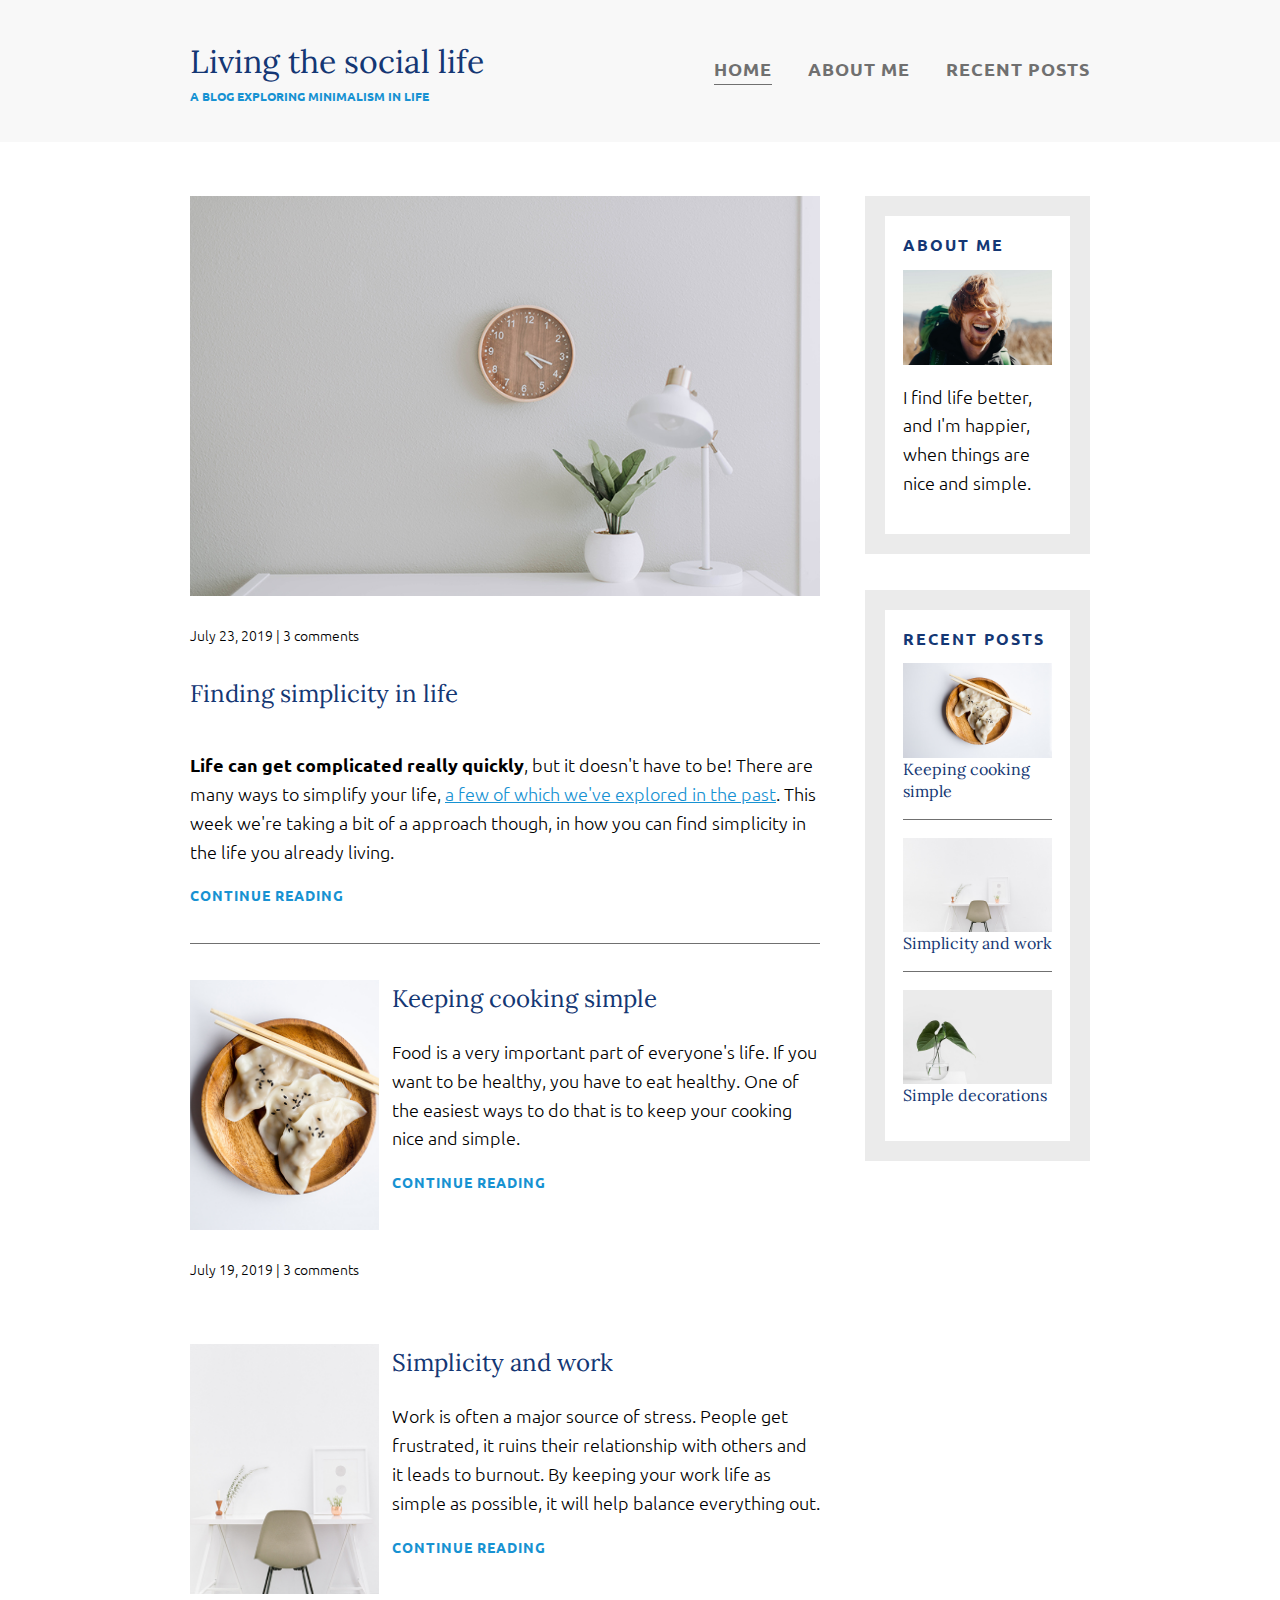
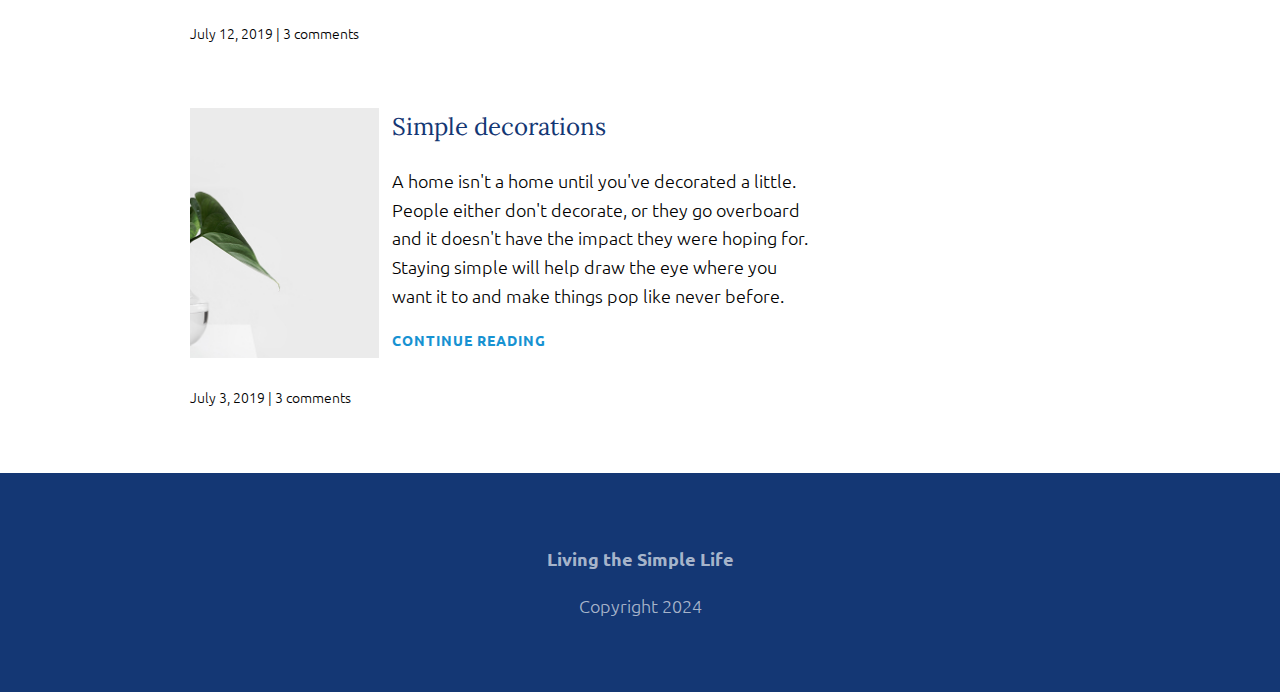
<file: index.html>
<html>

    <head>
        <link href="https://fonts.googleapis.com/css?family=Lora|Ubuntu:300,400,700&display=swap" rel="stylesheet">
        <link rel="stylesheet" href="css/styles.css">
    </head>

    <body>
        <header>
            <div class="container container-flex">
                <div class="site-title">
                    <h1>Living the social life</h1>
                    <p class="subtitle">A blog exploring minimalism in life</p>
                </div>
                <nav>
                    <ul>
                        <li><a href="index.html" class="current-page">Home</a></li>
                        <li><a href="about-me.html">About me</a></li>
                        <li><a href="recent-posts.html">Recent posts</a></li>
                    </ul>
                </nav>
            </div> <!-- / .container -->
        </header>

        <div class="container container-flex">
            <main role="main">

                <article class="article-featured">
                    <h2 class="article-title">Finding simplicity in life</h2>
                    <img src="img/life.jpg" alt="simple white desk on a white wall with a plant on the far right side" class="article-image">
                    <p class="article-info">July 23, 2019 | 3 comments</p>
                    <p class="article-body"><strong>Life can get complicated really quickly</strong>, but it doesn't have to be! There are many ways to simplify your life, <a href="#">a few of which we've explored in the past</a>. This week we're taking a bit of a approach though, in how you can find simplicity in the life you already living.</p>
                    <a href="#" class="article-read-more">continue reading</a>
                </article>

                <article class="article-recent">
                    <div class="article-recent-main">
                        <h2 class="article-title">Keeping cooking simple </h2>
                        <p class="article-body">Food is a very important part of everyone's life. If you want to be healthy, you have to eat healthy. One of the easiest ways to do that is to keep your cooking nice and simple.</p>
                        <a href="#" class="article-read-more">continue reading</a>
                    </div>
                    <div class="article-recent-secondary">
                        <img src="img/food.jpg" alt="two dumplings on a wood plate with chopsticks" class="article-image">
                        <p class="article-info">July 19, 2019 | 3 comments</p>
                    </div>
                </article>

                <article class="article-recent">
                    <div class="article-recent-main">
                        <h2 class="article-title">Simplicity and work </h2>
                        <p class="article-body">Work is often a major source of stress. People get frustrated, it ruins their relationship with others and it leads to burnout. By keeping your work life as simple as possible, it will help balance everything out.</p>
                        <a href="#" class="article-read-more">continue reading</a>
                    </div>
                    <div class="article-recent-secondary">
                        <img src="img/work.jpg" alt="a chair white chair at a white desk on a white wall" class="article-image">
                        <p class="article-info">July 12, 2019 | 3 comments</p>
                    </div>
                </article>

                <article class="article-recent">
                    <div class="article-recent-main">
                        <h2 class="article-title">Simple decorations</h2>
                        <p class="article-body">A home isn't a home until you've decorated a little. People either don't decorate, or they go overboard and it doesn't have the impact they were hoping for. Staying simple will help draw the eye where you want it to and make things pop like never before.</p>
                        <a href="#" class="article-read-more">continue reading</a>
                    </div>
                    <div class="article-recent-secondary">
                        <img src="img/deco.jpg" alt="a green plant in a clear, round vase with water in it" class="article-image">
                        <p class="article-info">July 3, 2019 | 3 comments</p>
                    </div>
                </article>
            </main>

            <aside class="sidebar">

                <div class="sidebar-widget">
                    <h2 class="widget-title">ABOUT ME</h2>
                    <img src="img/about-me.jpg" alt="john doe" class="widget-image">
                    <p class="widget-body">I find life better, and I'm happier, when things are nice and simple.</p>
                </div>

                <div class="sidebar-widget">
                    <h2 class="widget-title">RECENT POSTS</h2>
                    <div class="widget-recent-post">
                        <h3 class="widget-recent-post-title">Keeping cooking simple</h3>
                        <img src="img/food.jpg" alt="two dumplings on a wood plate with chopsticks" class="widget-image">
                    </div>
                    <div class="widget-recent-post">
                        <h3 class="widget-recent-post-title">Simplicity and work</h3>
                        <img src="img/work.jpg" alt="a chair white chair at a white desk on a white wall" class="widget-image">
                    </div>
                    <div class="widget-recent-post">
                        <h3 class="widget-recent-post-title">Simple decorations</h3>
                        <img src="img/deco.jpg" alt="a green plant in a clear, round vase with water in it" class="widget-image">
                    </div>
                </div>

            </aside>

        </div>


        <footer>
            <p><strong>Living the Simple Life</strong></p>
            <p>Copyright 2024</p>
        </footer>


    </body>

</html>
</file>
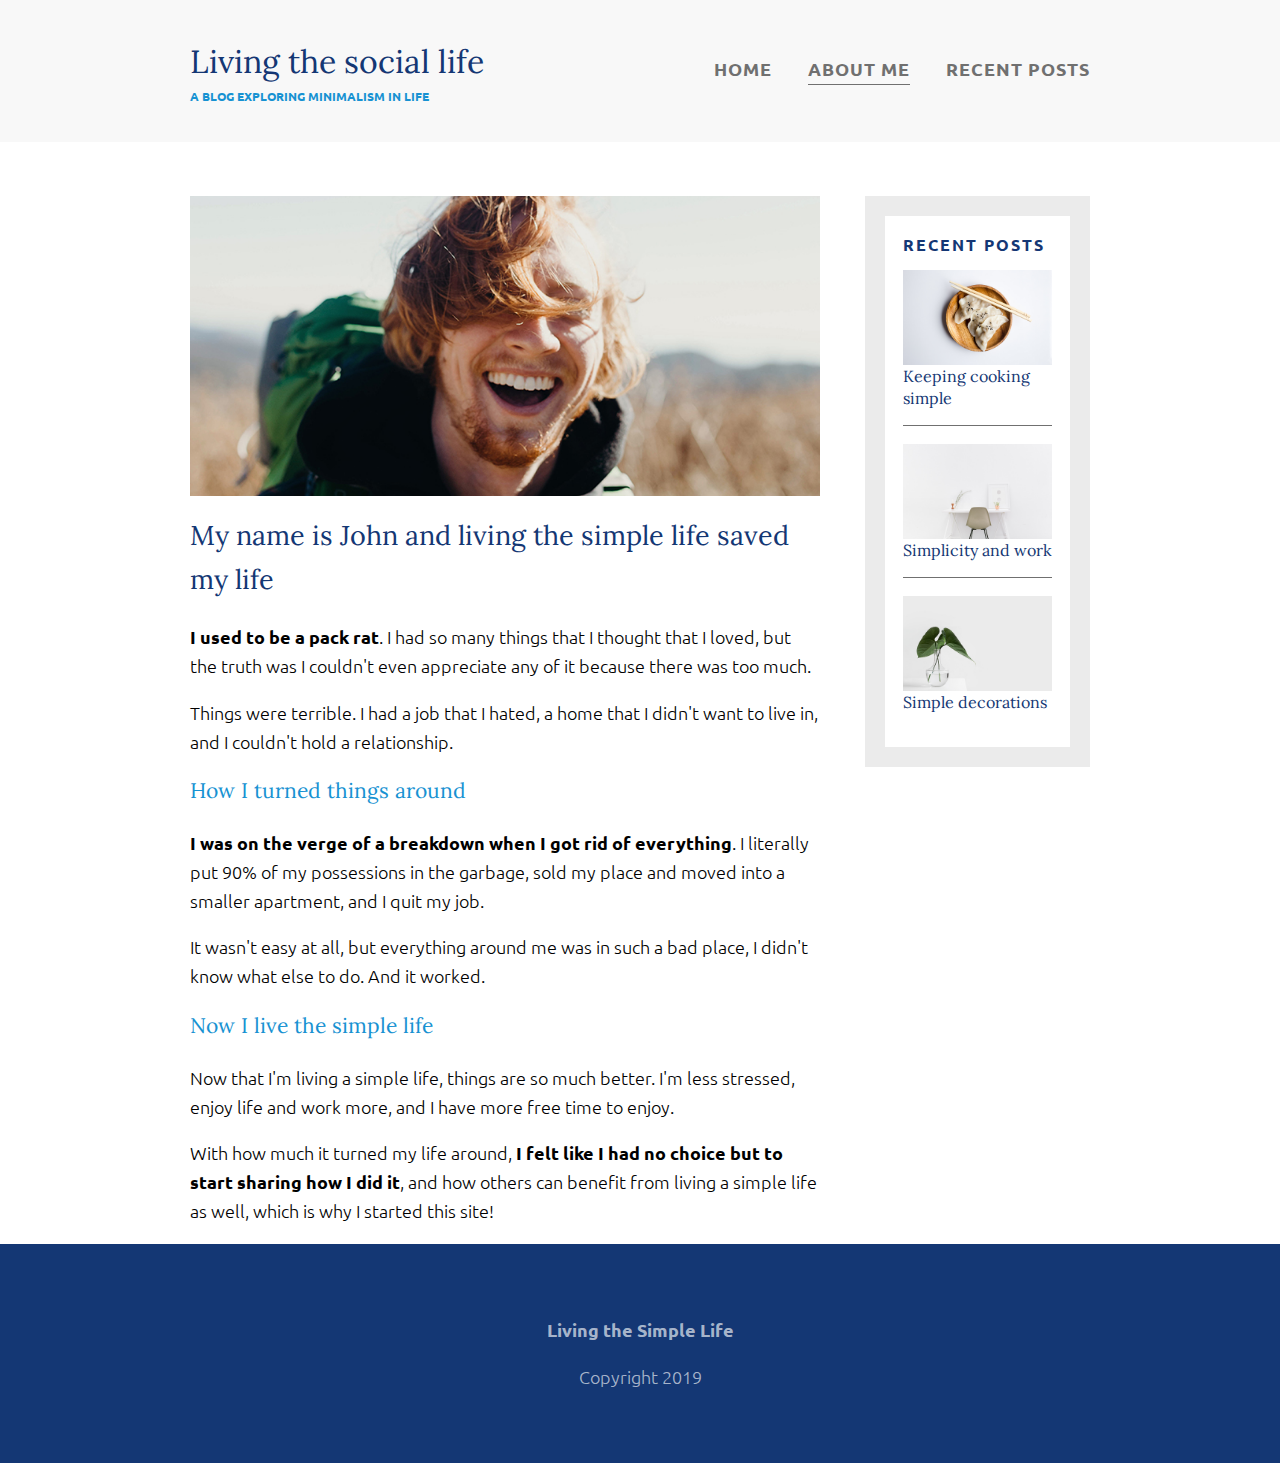
<file: about-me.html>
<html>

    <head>
        <link href="https://fonts.googleapis.com/css?family=Lora|Ubuntu:300,400,700&display=swap" rel="stylesheet">
        <link rel="stylesheet" href="css/styles.css">
    </head>

    <body>
        <header>
            <div class="container container-flex">
                <div class="site-title">
                    <h1>Living the social life</h1>
                    <p class="subtitle">A blog exploring minimalism in life</p>
                </div>
                <nav>
                    <ul>
                        <li><a href="index.html">Home</a></li>
                        <li><a href="about-me.html" class="current-page">About me</a></li>
                        <li><a href="recent-posts.html">Recent posts</a></li>
                    </ul>
                </nav>
            </div> <!-- / .container -->
        </header>

        <div class="container container-flex">
            <main role="main">
                <img src="img/about-me.jpg" class="image-full">
                <h2>My name is John and living the simple life saved my life</h2>

                <p><strong>I used to be a pack rat</strong>. I had so many things that I thought that I loved, but the truth was I couldn't even appreciate any of it because there was too much.</p>
                <p>Things were terrible. I had a job that I hated, a home that I didn't want to live in, and I couldn't hold a relationship.</p>

                <h3>How I turned things around</h3>
                <p><strong>I was on the verge of a breakdown when I got rid of everything</strong>. I literally put 90% of my possessions in the garbage, sold my place and moved into a smaller apartment, and I quit my job.</p>
                <p>It wasn't easy at all, but everything around me was in such a bad place, I didn't know what else to do. And it worked.</p>

                <h3>Now I live the simple life</h3>
                <p>Now that I'm living a simple life, things are so much better. I'm less stressed, enjoy life and work more, and I have more free time to enjoy.</p>
                <p>With how much it turned my life around, <strong>I felt like I had no choice but to start sharing how I did it</strong>, and how others can benefit from living a simple life as well, which is why I started this site!</p>
            </main>

            <aside class="sidebar">

                <div class="sidebar-widget">
                    <h2 class="widget-title">RECENT POSTS</h2>
                    <div class="widget-recent-post">
                        <h3 class="widget-recent-post-title">Keeping cooking simple</h3>
                        <img src="img/food.jpg" alt="two dumplings on a wood plate with chopsticks" class="widget-image">
                    </div>
                    <div class="widget-recent-post">
                        <h3 class="widget-recent-post-title">Simplicity and work</h3>
                        <img src="img/work.jpg" alt="a chair white chair at a white desk on a white wall" class="widget-image">
                    </div>
                    <div class="widget-recent-post">
                        <h3 class="widget-recent-post-title">Simple decorations</h3>
                        <img src="img/deco.jpg" alt="a green plant in a clear, round vase with water in it" class="widget-image">
                    </div>
                </div>

            </aside>

        </div>


        <footer>
            <p><strong>Living the Simple Life</strong></p>
            <p>Copyright 2019</p>
        </footer>



    </body>

</html>
</file>
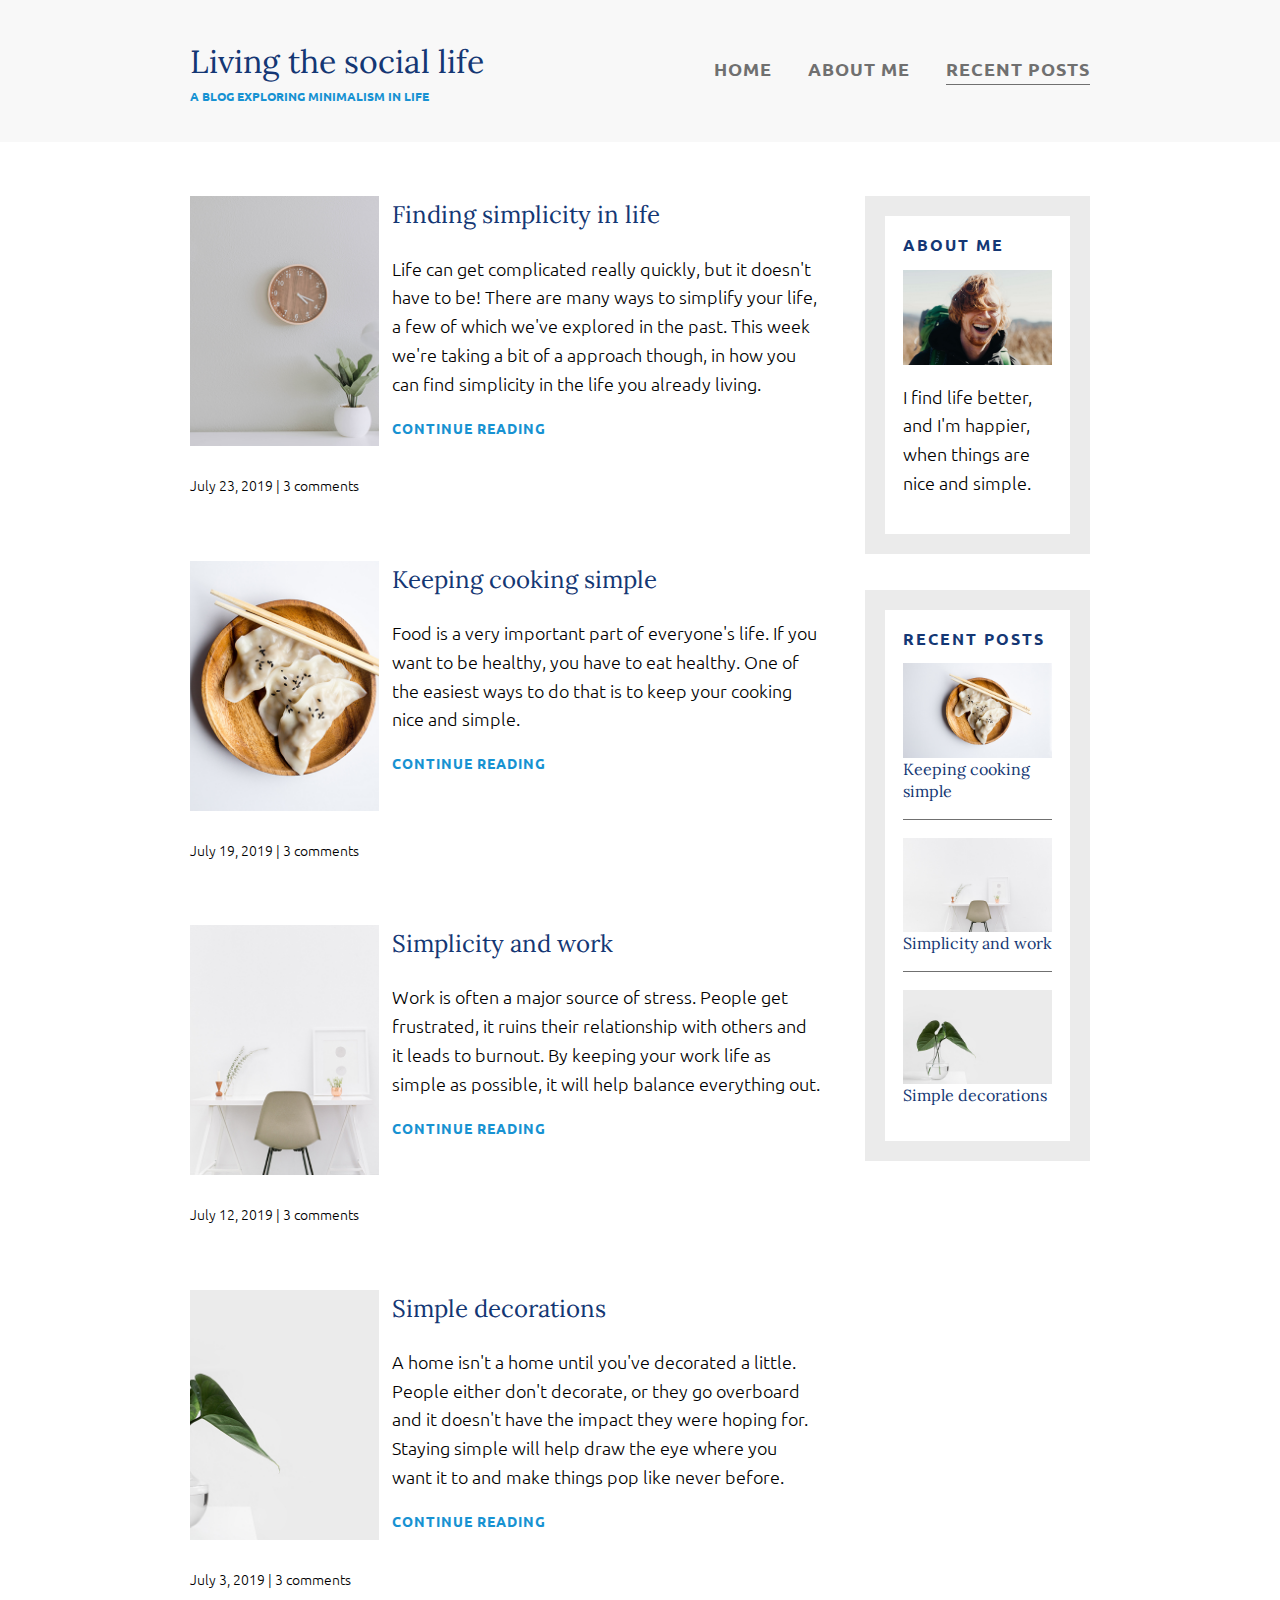
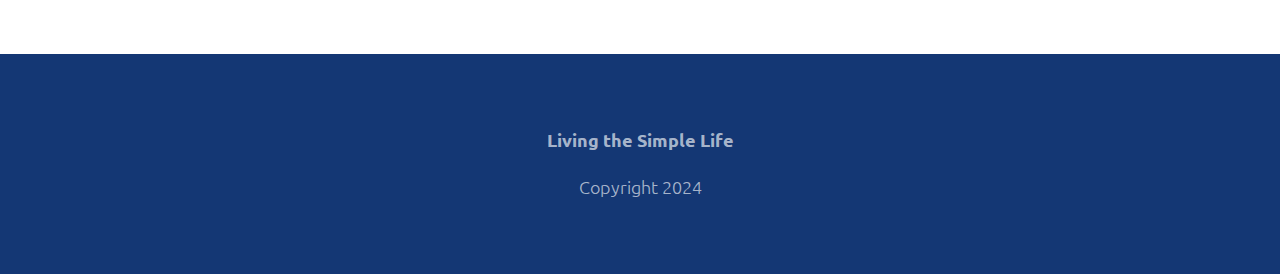
<file: recent-posts.html>
<html>

<head>
    <link href="https://fonts.googleapis.com/css?family=Lora|Ubuntu:300,400,700&display=swap" rel="stylesheet">
    <link rel="stylesheet" href="css/styles.css">
</head>

<body>
    <header>
        <div class="container container-flex">
            <div class="site-title">
                <h1>Living the social life</h1>
                <p class="subtitle">A blog exploring minimalism in life</p>
            </div>
            <nav>
                <ul>
                    <li><a href="index.html">Home</a></li>
                    <li><a href="about-me.html">About me</a></li>
                    <li><a href="recent-posts.html" class="current-page">Recent posts</a></li>
                </ul>
            </nav>
        </div> <!-- / .container -->
    </header>

    <div class="container container-flex">
        <main role="main">
            <article class="article-recent">
                <div class="article-recent-main">
                    <h2 class="article-title">Finding simplicity in life</h2>
                    <p class="article-body">Life can get complicated really quickly, but it doesn't have to be! There are many ways to simplify your life, a few of which we've explored in the past. This week we're taking a bit of a approach though, in how you can find simplicity in the life you already living.</p>
                    <a href="#" class="article-read-more">CONTINUE READING</a>
                </div>
                <div class="article-recent-secondary">
                    <img src="img/life.jpg" alt="simple white desk on a white wall with a plant on the far right side" class="article-image">
                    <p class="article-info">July 23, 2019 | 3 comments</p>
                </div>
            </article>

            <article class="article-recent">
                <div class="article-recent-main">
                    <h2 class="article-title">Keeping cooking simple </h2>
                    <p class="article-body">Food is a very important part of everyone's life. If you want to be healthy, you have to eat healthy. One of the easiest ways to do that is to keep your cooking nice and simple.</p>
                    <a href="#" class="article-read-more">CONTINUE READING</a>
                </div>
                <div class="article-recent-secondary">
                    <img src="img/food.jpg" alt="two dumplings on a wood plate with chopsticks" class="article-image">
                    <p class="article-info">July 19, 2019 | 3 comments</p>
                </div>
            </article>

            <article class="article-recent">
                <div class="article-recent-main">
                    <h2 class="article-title">Simplicity and work </h2>
                    <p class="article-body">Work is often a major source of stress. People get frustrated, it ruins their relationship with others and it leads to burnout. By keeping your work life as simple as possible, it will help balance everything out.</p>
                    <a href="#" class="article-read-more">CONTINUE READING</a>
                </div>
                <div class="article-recent-secondary">
                    <img src="img/work.jpg" alt="a chair white chair at a white desk on a white wall" class="article-image">
                    <p class="article-info">July 12, 2019 | 3 comments</p>
                </div>
            </article>

            <article class="article-recent">
                <div class="article-recent-main">
                    <h2 class="article-title">Simple decorations</h2>
                    <p class="article-body">A home isn't a home until you've decorated a little. People either don't decorate, or they go overboard and it doesn't have the impact they were hoping for. Staying simple will help draw the eye where you want it to and make things pop like never before.</p>
                    <a href="#" class="article-read-more">CONTINUE READING</a>
                </div>
                <div class="article-recent-secondary">
                    <img src="img/deco.jpg" alt="a green plant in a clear, round vase with water in it" class="article-image">
                    <p class="article-info">July 3, 2019 | 3 comments</p>
                </div>
            </article>
        </main>

        <aside class="sidebar">

            <div class="sidebar-widget">
                <h2 class="widget-title">ABOUT ME</h2>
                <img src="img/about-me.jpg" alt="john doe" class="widget-image">
                <p class="widget-body">I find life better, and I'm happier, when things are nice and simple.</p>
            </div>

            <div class="sidebar-widget">
                <h2 class="widget-title">RECENT POSTS</h2>
                <div class="widget-recent-post">
                    <h3 class="widget-recent-post-title">Keeping cooking simple</h3>
                    <img src="img/food.jpg" alt="two dumplings on a wood plate with chopsticks" class="widget-image">
                </div>
                <div class="widget-recent-post">
                    <h3 class="widget-recent-post-title">Simplicity and work</h3>
                    <img src="img/work.jpg" alt="a chair white chair at a white desk on a white wall" class="widget-image">
                </div>
                <div class="widget-recent-post">
                    <h3 class="widget-recent-post-title">Simple decorations</h3>
                    <img src="img/deco.jpg" alt="a green plant in a clear, round vase with water in it" class="widget-image">
                </div>
            </div>

        </aside>

    </div>


    <footer>
        <p><strong>Living the Simple Life</strong></p>
        <p>Copyright 2024</p>
    </footer>


</body>

</html>
</file>
<file: css/styles.css>
/*  Fonts
-----
font-family: 'Lora', serif;
font-family: 'Ubuntu', sans-serif;
*/

body {
    margin: 0;
    font-family: 'Ubuntu', sans-serif;
    font-size: 1.125rem;
    font-weight: 300;
    line-height: 1.6;
}

/* =========================
TYPOGRAPHY
========================= */

h1, 
h2, 
h3 {
    font-family: 'Lora', serif;
    font-weight: 400;
    color: #143774;
    margin-top: 0;
}

h1 {
    font-size: 2rem;
    margin: 0;
}

h3 {
    color: #1792d2;
}

a {
    color: #1792D2;
}

a:hover,
a:focus {
    color: #143774;
}

strong {
    font-weight: 700;
}

.subtitle {
    font-weight: 700;
    font-size: 0.75rem;
    color: #1792D2;
    margin: 0;
    text-transform: uppercase;
}

.article-title {
    font-size: 1.5rem;
}

.article-read-more,
.article-info {
    font-size: .875rem;
}

.article-read-more {
    color: #1792D2;
    text-decoration: none;
    font-weight: 700;
    text-transform: uppercase;
    letter-spacing: 1px;
}

.article-read-more:hover,
.article-read-more:focus {
    color: #143774;
    text-decoration: underline;
}

.article-info {
    margin: 2em 0;
}

.widget-title,
.widget-recent-post-title {
    font-size: 1rem;
    line-height: 1.4;
}

.widget-title {
    font-weight: 700;
    font-family: 'Ubuntu', sans-serif;
    letter-spacing: 2px;
}

.widget-recent-post-title { 
    color: #143774;
}

/* =========================
LAYOUT
========================= */

.container {
    width: 90%;
    max-width: 900px;
    margin: 0 auto;
}

.container-flex {
    display: flex;
    flex-direction: column;
    justify-content: space-between;
}

header {
    background-color: #f8f8f8;
    padding: 2em 0;
    text-align: center;
    margin-bottom: 3em;
}

img {
    max-width: 100%;
    display: block;
}

footer {
    background: #143774;
    color: rgba(255, 255, 255, .65);
    text-align: center;
    padding: 3em;
}

.image-full {
    max-height: 300px;
    width: 100%;
    object-fit: cover;
    margin-bottom: 1em;
}

@media (min-width:675px) {
    .container-flex {
        flex-direction: row;
    }

    main {
        width: 70%;
    }

    aside {
        width: 25%;
        min-width: 200px;
        margin-left: 1em;
    }

    header {
        text-align: left;
    }
}

/* Navigation */

nav ul {
    list-style: none;
    padding: 0;
    display: flex;
    justify-content: center;
}

nav li {
    margin-left: 2em;
}

@media (max-width: 675px) {
    nav ul {
        flex-direction: column;
    }

    nav li {
        margin: .5em 0;
    }
}

nav a {
    text-decoration: none;
    font-weight: 700;
    color: #707070;
    padding: 0.25em 0;
    text-transform: uppercase;
    letter-spacing: 1px;
}

nav a:focus,
nav a:hover {
    color: #1792D2;
}

.current-page {
    border-bottom: 1px solid #707070;
}

.current-page:hover,
.current-page:focus {
    color: #707070
}

/* Articles */

.article-featured {
    border-bottom: 1px solid #707070;
    padding-bottom: 2em;
    margin-bottom: 2em;
    display: flex;
    flex-direction: column;
}

.article-recent {
    display: flex;
    flex-direction: column;
    margin-bottom: 2em;
}

.article-recent-main {
    order: 2;
}

.article-recent-secondary {
    order: 1;
}

.article-image {
    order: -2;
}

.article-info {
    order: -1;
}

@media (min-width: 675px) {
    .article-recent {
        flex-direction: row;
        justify-content: space-between;
    }

    .article-recent-main {
        width: 68%;
    }

    .article-recent-secondary {
        width: 30%;
    }

    .article-image {
        width: 100%;
        min-height: 250px;
        object-fit: cover;
    }
}

/* Widgets */

.sidebar-widget {
    border: 20px #EBEBEB solid;
    margin-bottom: 2em;
    padding: 1em;
}

.widget-recent-post {
    display: flex;
    flex-direction: column;
    border-bottom: 1px solid #707070;
    margin-bottom: 1em;
}

.widget-recent-post:last-child {
    margin: 0;
    border: 0;
}

.widget-image {
    order: -1;
}
</file>
